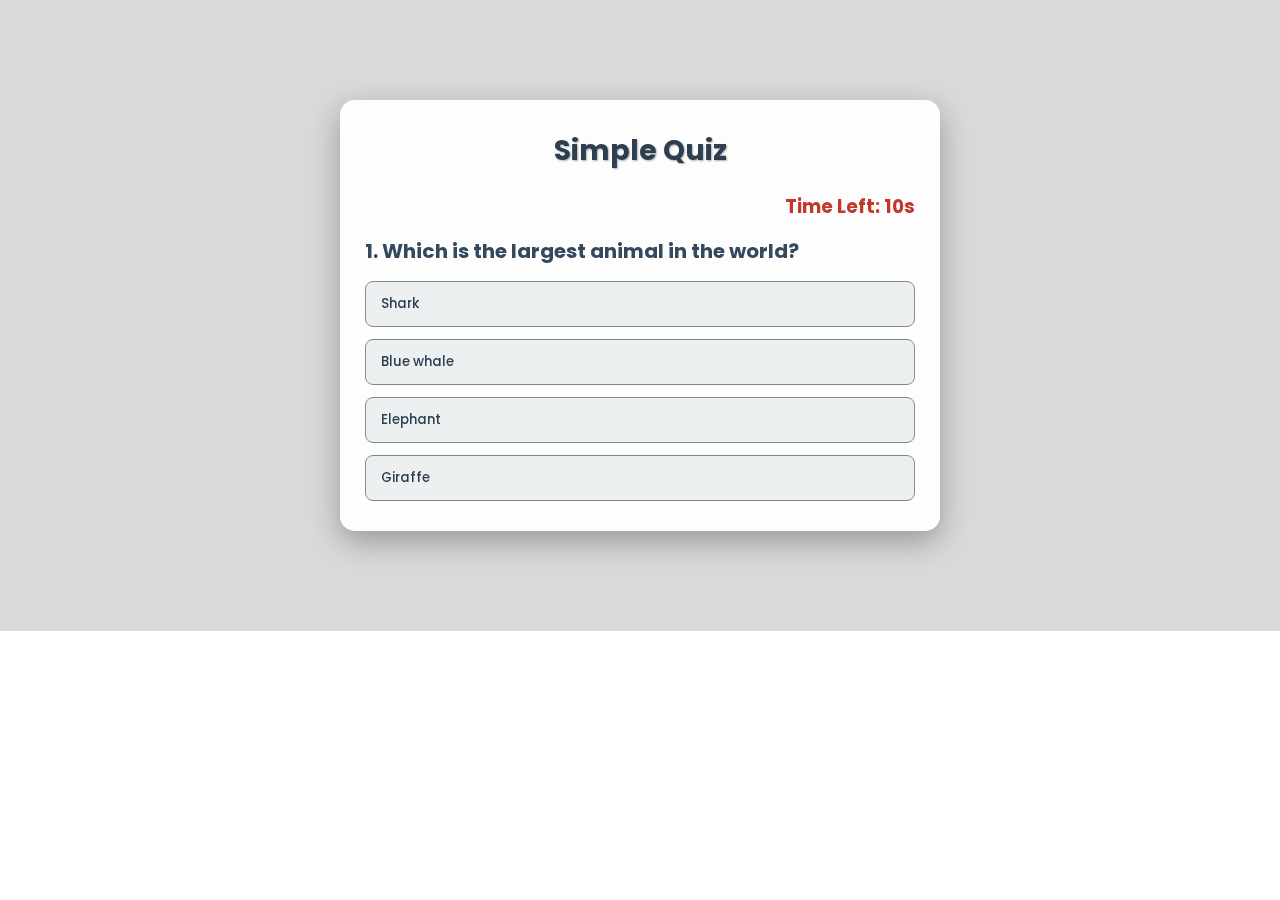
<file: quizapp/index.html>
<!DOCTYPE html>
<html lang="en">
<head>
  <meta charset="UTF-8" />
  <meta name="viewport" content="width=device-width, initial-scale=1.0" />
  <title>Quiz App - Easy Tutorials</title>
  <link href="https://fonts.googleapis.com/css2?family=Poppins&display=swap" rel="stylesheet" />
  <style>
    * {
      margin: 0;
      padding: 0;
      font-family: 'Poppins', sans-serif;
      box-sizing: border-box;
    }

    body {
      background-image: url('https://images.unsplash.com/photo-1556012018-7e2d271b8dd3?auto=format&fit=crop&w=1500&q=80');
      background-size: cover;
      background-position: center;
      background-repeat: no-repeat;
      background-attachment: fixed;
      padding: 20px;
      backdrop-filter: brightness(0.85);
    }

    .app {
      background: rgba(255, 255, 255, 0.95);
      width: 90%;
      max-width: 600px;
      margin: 80px auto;
      border-radius: 15px;
      padding: 30px 25px;
      box-shadow: 0 10px 30px rgba(0, 0, 0, 0.3);
      transition: transform 0.3s ease;
    }

    .app:hover {
      transform: scale(1.01);
    }

    .app h1 {
      font-size: 28px;
      color: #2c3e50;
      font-weight: 700;
      text-align: center;
      margin-bottom: 20px;
      text-shadow: 1px 1px 2px #aaa;
    }

    #timer {
      text-align: right;
      font-weight: bold;
      color: #c0392b;
      margin-bottom: 15px;
    }

    .quiz h2 {
      font-size: 20px;
      color: #34495e;
      margin-bottom: 15px;
    }

    #answer-buttons {
      display: flex;
      flex-direction: column;
      gap: 12px;
    }

    .btn {
      background: #ecf0f1;
      color: #2c3e50;
      font-weight: 500;
      border: 1px solid #7f8c8d;
      padding: 12px 15px;
      border-radius: 8px;
      cursor: pointer;
      transition: all 0.3s ease;
      text-align: left;
    }

    .btn:hover:not([disabled]) {
      background: #2c3e50;
      color: #fff;
      transform: scale(1.02);
    }

    .btn:disabled {
      cursor: not-allowed;
      opacity: 0.6;
    }

    #next-btn {
      background: #2980b9;
      color: #fff;
      font-weight: 600;
      border: none;
      padding: 12px 20px;
      margin: 20px auto 0;
      border-radius: 8px;
      cursor: pointer;
      display: none;
      transition: background 0.3s ease;
    }

    #next-btn:hover {
      background: #1c5984;
    }

    .correct {
      background: #2ecc71 !important;
      color: #fff;
      border-color: #27ae60;
    }

    .incorrect {
      background: #e74c3c !important;
      color: #fff;
      border-color: #c0392b;
    }
  </style>
</head>
<body>
  <div class="app">
    <h1>Simple Quiz</h1>
    <div class="quiz">
      <h3 id="timer">Time Left: 10s</h3>
      <h2 id="question">Question goes here</h2>
      <div id="answer-buttons">
        <button class="btn">Answer 1</button>
        <button class="btn">Answer 2</button>
        <button class="btn">Answer 3</button>
        <button class="btn">Answer 4</button>
      </div>
      <button id="next-btn">Next</button>
    </div>
  </div>
  <script src="script.js"></script>
  <script src="auth.js"></script>
</body>
</html>
</file>
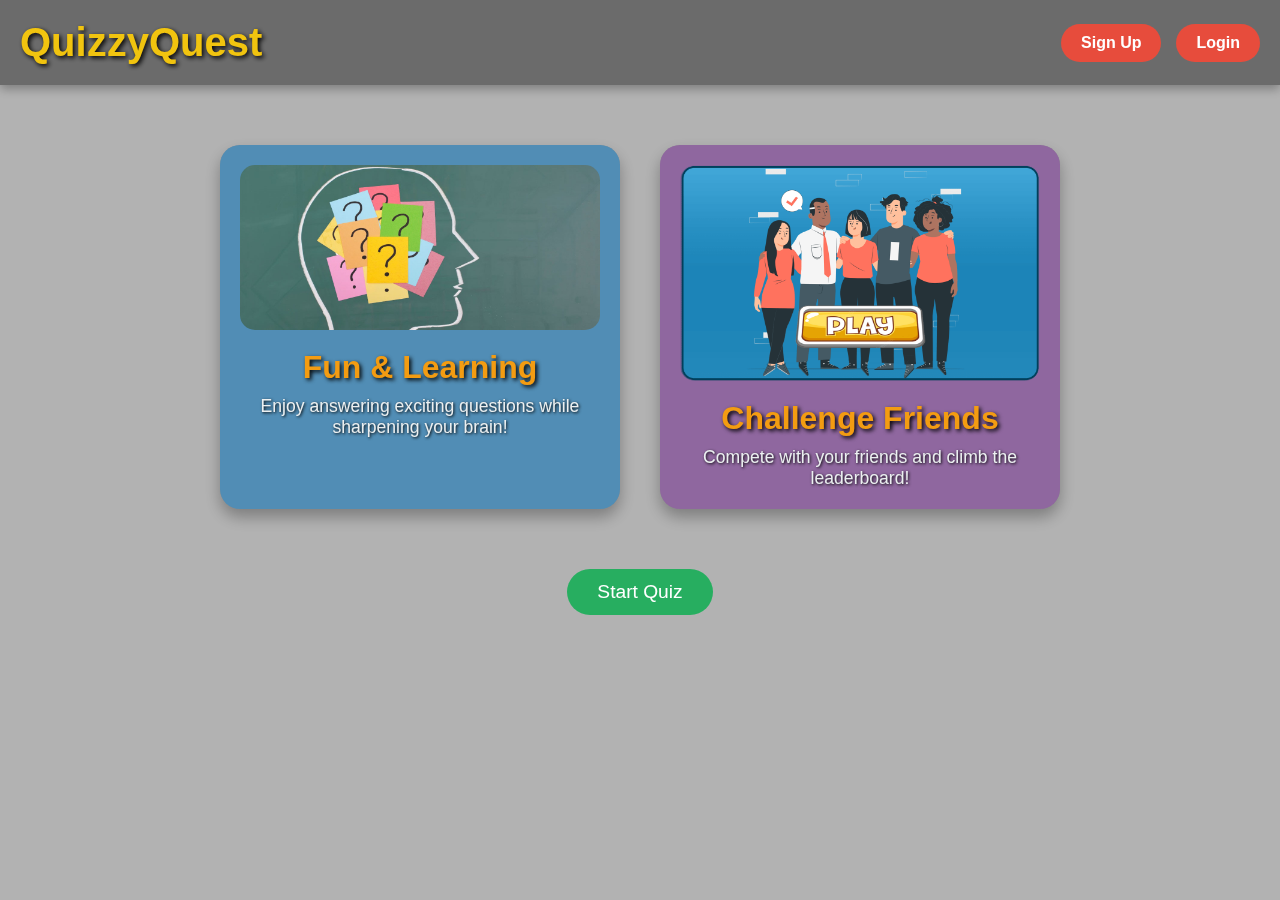
<file: quizapp/home.html>
<!DOCTYPE html>
<html lang="en">
<head>
  <meta charset="UTF-8" />
  <meta name="viewport" content="width=device-width, initial-scale=1.0"/>
  <title>QuizzyQuest - Fun Quiz App</title>
  <link rel="stylesheet" href="style.css"/>
  <style>
    body {
      

      margin: 0;
      font-family: 'Segoe UI', Tahoma, Geneva, Verdana, sans-serif;
      background: url('https://images.unsplash.com/photo-1521791136064-7986c2920216') no-repeat center center fixed;
      background-size: cover;
      color: #fff;
      position: relative;
  z-index: 0;
  overflow-x: hidden;
    }
    .background-blur {
  position: fixed;
  top: 0;
  left: 0;
  width: 100%;
  height: 100%;
  background: url('https://images.unsplash.com/photo-1521791136064-7986c2920216') no-repeat center center fixed;
  background-size: cover;
  filter: blur(6px) brightness(0.7); /* Adjust blur and brightness here */
  z-index: -2;
}

    .navbar {
      display: flex;
      justify-content: space-between;
      align-items: center;
      background-color: rgba(0, 0, 0, 0.4);
      padding: 20px;
      box-shadow: 0 4px 10px rgba(0,0,0,0.3);
    }
    .overlay {
  position: fixed;
  top: 0;
  left: 0;
  width: 100%;
  height: 100%;
  background: rgba(0, 0, 0, 0.3); /* 0.5 = 50% dark overlay */
  z-index: -1;
}

    .navbar h1 {
      margin: 0;
      font-size: 2.5rem;
      color: #f1c40f;
      text-shadow: 2px 2px 5px #000;
      transition: transform 0.3s ease;
    }

    .navbar h1:hover {
      transform: scale(1.05);
    }

    .nav-links {
      display: flex;
      gap: 15px;
    }

    .nav-links a {
      text-decoration: none;
      padding: 10px 20px;
      border-radius: 20px;
      background-color: #e74c3c;
      color: white;
      font-weight: bold;
      transition: background-color 0.3s ease, transform 0.3s ease;
    }

    .nav-links a:hover {
      background-color: #c0392b;
      transform: translateY(-2px);
    }

    .container {
      display: flex;
      justify-content: center;
      gap: 40px;
      margin: 60px auto;
      max-width: 90%;
      flex-wrap: wrap;
    }

    .fun-box {
      background-color: rgba(0, 0, 0, 0.5);
      border-radius: 20px;
      padding: 20px;
      width: 400px;
      box-shadow: 0 8px 16px rgba(0,0,0,0.3);
      text-align: center;
      transition: transform 0.3s ease, box-shadow 0.3s ease;
      backdrop-filter: blur(4px);
    }
    .container .fun-box:nth-child(1) {
  background-color: rgba(52, 152, 219, 0.6); /* Blue with transparency */
}

/* Second box background */
.container .fun-box:nth-child(2) {
  background-color: rgba(155, 89, 182, 0.6); /* Purple with transparency */
}

.fun-box:hover {
  transform: scale(1.03);
  box-shadow: 0 12px 24px rgba(0,0,0,0.5);
}


    .fun-box:hover {
      transform: scale(1.03);
      box-shadow: 0 12px 24px rgba(0,0,0,0.5);
    }

    .fun-box img {
      width: 100%;
      height: auto;
      border-radius: 15px;
      margin-bottom: 15px;
    }

    .fun-box h2 {
      font-size: 2rem;
      color: #f39c12;
      text-shadow: 2px 2px 4px #000;
      margin-bottom: 10px;
    }

    .fun-box p {
      font-size: 1.1rem;
      color: #ecf0f1;
      text-shadow: 1px 1px 3px #000;
    }

    .start-btn {
      display: block;
      margin: 40px auto 0;
      font-size: 1.2rem;
      padding: 12px 30px;
      background-color: #27ae60;
      color: white;
      border: none;
      border-radius: 25px;
      cursor: pointer;
      transition: background-color 0.3s ease, transform 0.3s ease;
    }

    .start-btn:hover {
      background-color: #1e8449;
      transform: scale(1.05);
    }
  </style>
</head>
<body>
  <div class="background-blur"></div>

  <div class="overlay"></div>
  <div class="navbar">
    <h1>QuizzyQuest</h1>
    <div class="nav-links">
      <a href="signup.html">Sign Up</a>
      <a href="signin.html">Login</a>
    </div>
  </div>

  <div class="container">
    <div class="fun-box">
      <img src="div1.jpg" alt="Having Fun 1">
      <h2>Fun & Learning</h2>
      <p>Enjoy answering exciting questions while sharpening your brain!</p>
    </div>
    <div class="fun-box">
      <img src="div2.png" alt="Having Fun 2">
      <h2>Challenge Friends</h2>
      <p>Compete with your friends and climb the leaderboard!</p>
    </div>
  </div>

  <button class="start-btn" onclick="window.location.href='index.html'">Start Quiz</button>
</body>
</html>
</file>
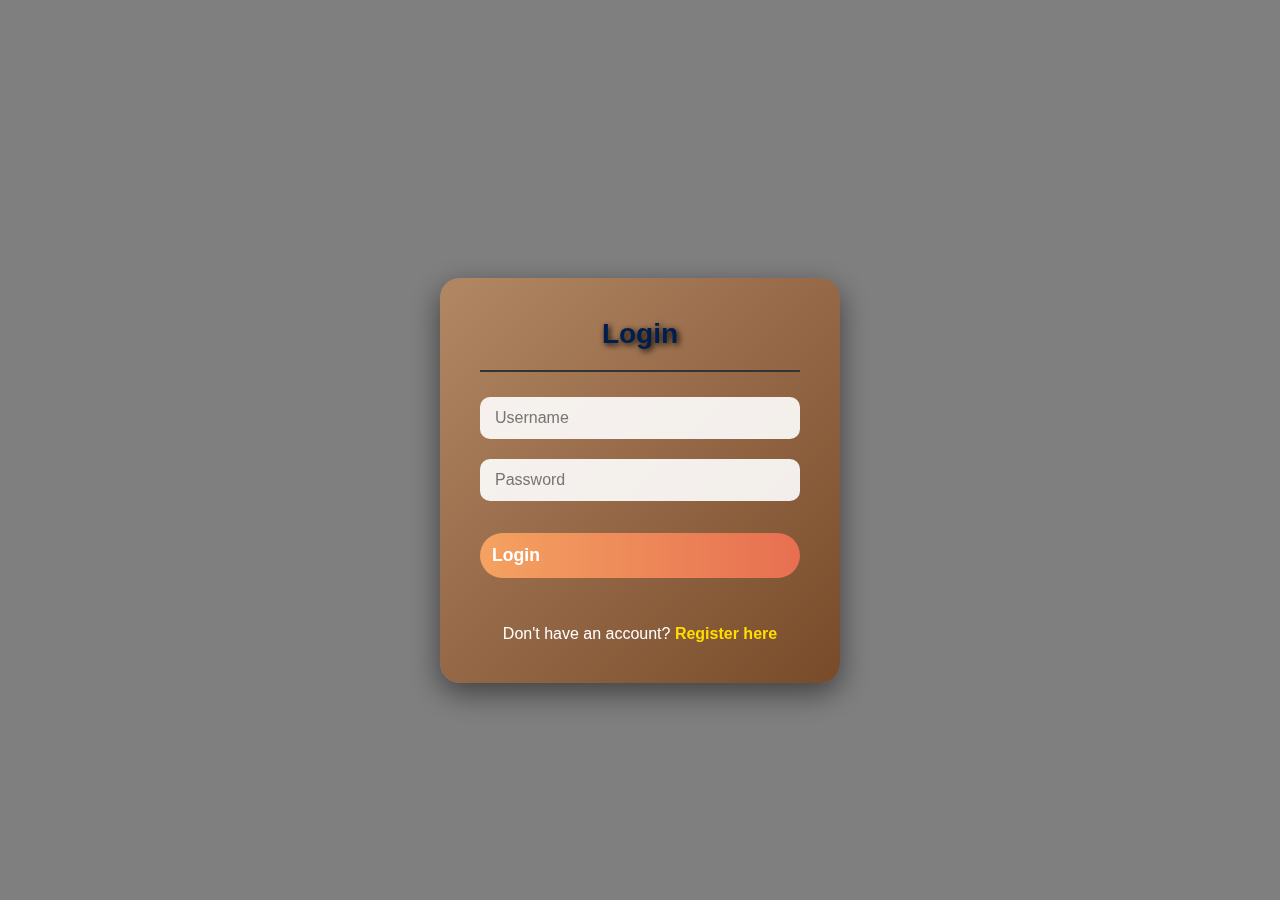
<file: quizapp/signin.html>
<!DOCTYPE html>
<html lang="en">
<head>
  <meta charset="UTF-8" />
  <title>Login - Quiz App</title>
  <link rel="stylesheet" href="style.css" />
  <style>
    * {
      margin: 0;
      padding: 0;
      box-sizing: border-box;
      font-family: 'Segoe UI', Tahoma, Geneva, Verdana, sans-serif;
    }

    body {
      height: 100vh;
      background: url('https://images.unsplash.com/photo-1519389950473-47ba0277781c') no-repeat center center fixed;
      background-size: cover;
      display: flex;
      justify-content: center;
      align-items: center;
      position: relative;
    }

    /* Dark blur overlay */
    body::before {
      content: "";
      position: absolute;
      top: 0;
      left: 0;
      height: 100%;
      width: 100%;
      background: rgba(0, 0, 0, 0.5);
      backdrop-filter: blur(6px);
      z-index: 0;
    }

    .app {
  position: relative;
  z-index: 1;
  background: linear-gradient(135deg, rgba(181, 136, 99, 0.95), rgba(120, 72, 37, 0.95));
  border-radius: 20px;
  padding: 40px;
  width: 90%;
  max-width: 400px;
  box-shadow: 0 10px 30px rgba(0, 0, 0, 0.5);
  text-align: center;
  color: #fff;
  transition: transform 0.4s ease, box-shadow 0.4s ease;
}


    .app:hover {
      transform: scale(1.02);
      box-shadow: 0 12px 40px rgba(0, 0, 0, 0.6);
    }

    h1 {
      font-size: 2.5rem;
      margin-bottom: 25px;
      text-shadow: 2px 2px 6px #000;
    }

    form {
      display: flex;
      flex-direction: column;
      gap: 20px;
    }

    input[type="text"],
    input[type="password"] {
      padding: 12px 15px;
      border: none;
      border-radius: 10px;
      font-size: 1rem;
      background-color: rgba(255, 255, 255, 0.9);
      color: #333;
      outline: none;
      transition: box-shadow 0.3s ease;
    }

    input[type="text"]:focus,
    input[type="password"]:focus {
      box-shadow: 0 0 10px rgba(255, 255, 255, 0.6);
    }

   .btn {
  background: linear-gradient(to right, #f4a261, #e76f51); /* Warm biscuit-orange */
  color: #fff;
  padding: 12px;
  border: none;
  border-radius: 25px;
  font-size: 1.1rem;
  font-weight: bold;
  cursor: pointer;
  transition: background 0.4s ease, transform 0.3s ease;
}

.btn:hover {
  background: linear-gradient(to right, #e17055, #d35400);
  transform: scale(1.05);
}


    p {
      margin-top: 15px;
      font-size: 1rem;
    }

    a {
      color: #ffdd00; /* Bright yellow */
      text-decoration: none;
      font-weight: bold;
      transition: color 0.3s ease;
    }

    a:hover {
      color: #ffffff;
      text-shadow: 1px 1px 5px #000;
    }
  </style>
</head>
<body>
  <div class="app">
    <h1>Login</h1>
    <form id="login-form">
      <input type="text" id="login-username" placeholder="Username" required />
      <input type="password" id="login-password" placeholder="Password" required />
      <button type="submit" class="btn">Login</button>
      <p>Don't have an account? <a href="signup.html">Register here</a></p>
    </form>
  </div>
  <script src="auth.js"></script>
</body>
</html>
</file>
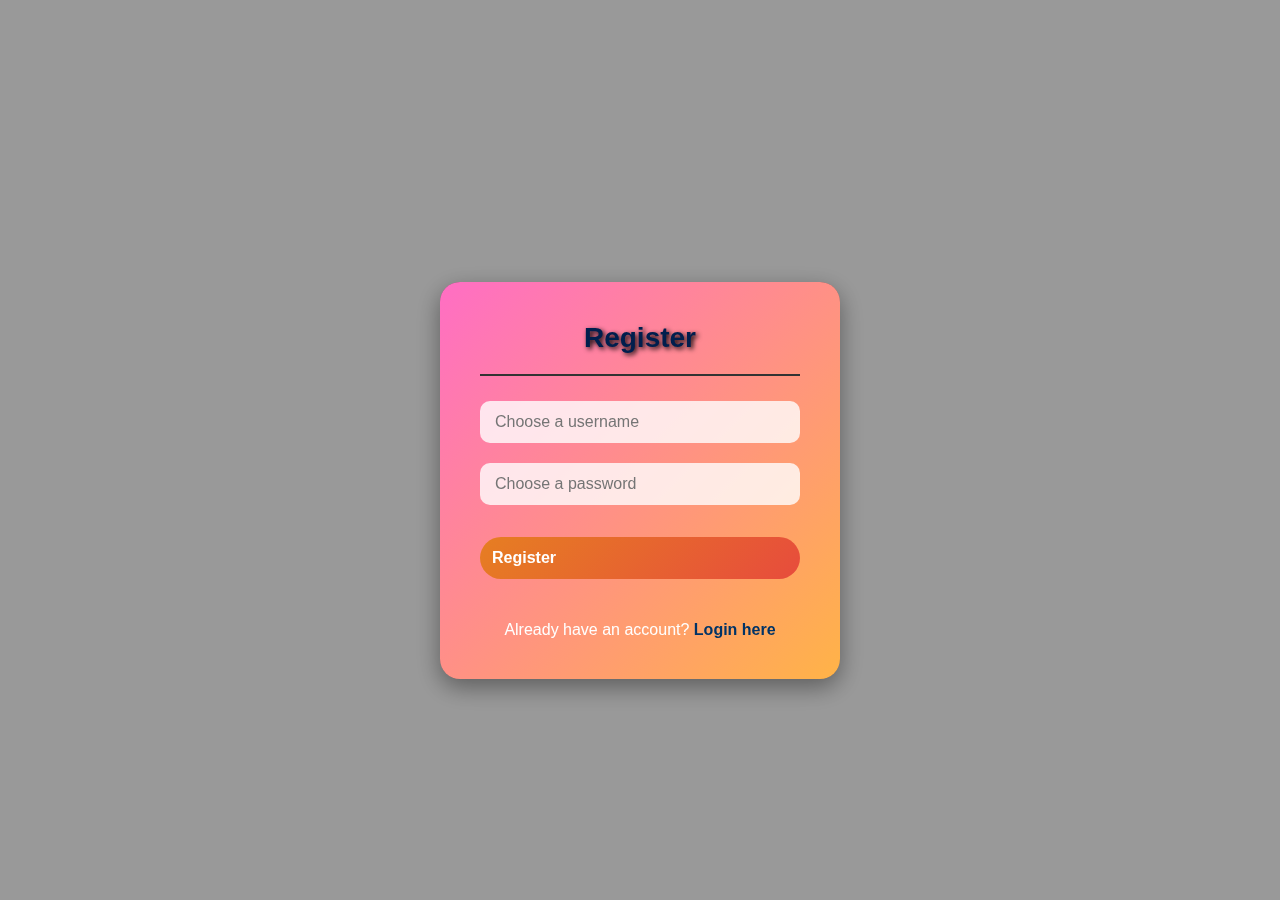
<file: quizapp/signup.html>
<!DOCTYPE html>
<html lang="en">
<head>
  <meta charset="UTF-8" />
  <title>Register - Quiz App</title>
  <link rel="stylesheet" href="style.css">
  <style>
    * {
      margin: 0;
      padding: 0;
      box-sizing: border-box;
      font-family: 'Segoe UI', Tahoma, Geneva, Verdana, sans-serif;
    }

    body {
      height: 100vh;
      background: url('https://images.unsplash.com/photo-1503676260728-1c00da094a0b') no-repeat center center fixed;
      background-size: cover;
      display: flex;
      justify-content: center;
      align-items: center;
      position: relative;
    }

    /* Blur overlay for background */
    body::before {
      content: "";
      position: absolute;
      top: 0;
      left: 0;
      height: 100%;
      width: 100%;
      background: rgba(0, 0, 0, 0.4);
      backdrop-filter: blur(6px);
      z-index: 0;
    }

    .app {
      position: relative;
      z-index: 1;
      background: linear-gradient(135deg, #ff6ec4, #ffb347);
    
      border-radius: 20px;
      padding: 40px;
      width: 90%;
      max-width: 400px;
      box-shadow: 0 8px 24px rgba(0, 0, 0, 0.4);
      backdrop-filter: blur(10px);
      text-align: center;
      transition: transform 0.4s ease, box-shadow 0.4s ease;
    }

    .app:hover {
      transform: scale(1.02);
      box-shadow: 0 12px 28px rgba(0, 0, 0, 0.6);
    }

    h1 {
      color: #f1c40f;
      margin-bottom: 25px;
      text-shadow: 2px 2px 5px #000;
    }

    form {
      display: flex;
      flex-direction: column;
      gap: 20px;
    }

    input[type="text"],
    input[type="password"] {
      padding: 12px 15px;
      border: none;
      border-radius: 10px;
      font-size: 1rem;
      background-color: rgba(255, 255, 255, 0.8);
      color: #333;
      outline: none;
      transition: box-shadow 0.3s ease;
    }

    input[type="text"]:focus,
    input[type="password"]:focus {
      box-shadow: 0 0 10px rgba(241, 196, 15, 0.7);
    }

    .btn {
      background: linear-gradient(135deg, #e67e22, #e74c3c);
      color: #fff;
      padding: 12px;
      border: none;
      border-radius: 25px;
      font-size: 1rem;
      font-weight: bold;
      cursor: pointer;
      transition: background 0.4s ease, transform 0.3s ease;
    }

    .btn:hover {
      background: linear-gradient(135deg, #d35400, #c0392b);
      transform: scale(1.05);
    }

    p {
      color: #fff;
      margin-top: 10px;
    }

    a {
      color: #003366;
      text-decoration: none;
      font-weight: bold;
      transition: color 0.3s ease;
    }

    a:hover {
      color: #0055aa;
      text-shadow: 1px 1px 4px #000;
    }
  </style>
</head>
<body>
  <div class="app">
    <h1>Register</h1>
    <form id="signup-form">
      <input type="text" id="signup-username" placeholder="Choose a username" required>
      <input type="password" id="signup-password" placeholder="Choose a password" required>
      <button type="submit" class="btn">Register</button>
      <p>Already have an account? <a href="signin.html">Login here</a></p>
    </form>
  </div>
  <script src="auth.js"></script>
</body>
</html>
</file>
<file: quizapp/style.css>
* {
  margin: 0;
  padding: 0;
  font-family: 'Poppins', sans-serif;
  box-sizing: border-box;
}

body {
  background: url('https://img.freepik.com/free-vector/quiz-comic-pop-art-style_175838-505.jpg') no-repeat center center fixed;
  background-size: cover;
  backdrop-filter: blur(3px);
  min-height: 100vh;
}

/* Main quiz container */
.app {
  background: rgba(255, 255, 255, 0.95);
  width: 90%;
  max-width: 600px;
  margin: 100px auto 40px;
  border-radius: 15px;
  padding: 30px;
  box-shadow: 0 8px 20px rgba(0, 0, 0, 0.3);
  transition: transform 0.3s ease;
}

.app:hover {
  transform: scale(1.01);
}

.app h1 {
  font-size: 28px;
  color: #001e4d;
  font-weight: 700;
  border-bottom: 2px solid #333;
  padding-bottom: 20px;
  text-align: center;
}

/* Quiz content styling */
.quiz {
  padding: 20px 0;
}

#timer {
  font-size: 16px;
  font-weight: bold;
  color: #ff4d4d;
  text-align: right;
  margin-bottom: 15px;
}

.quiz h2 {
  font-size: 22px;
  color: #333;
  font-weight: 600;
  margin-bottom: 20px;
  text-shadow: 1px 1px 1px #ddd;
}

/* Answer buttons */
.btn {
  background: linear-gradient(to right, #f0f0f0, #e0e0e0);
  color: #333;
  font-weight: 500;
  width: 100%;
  border: 1px solid #bbb;
  padding: 12px 18px;
  margin: 12px 0;
  text-align: left;
  border-radius: 8px;
  cursor: pointer;
  transition: all 0.3s ease;
  font-size: 16px;
}

.btn:hover:not([disabled]) {
  background: #3498db;
  color: white;
  border-color: #2980b9;
  transform: translateX(5px);
}

.btn:disabled {
  cursor: no-drop;
  opacity: 0.6;
}

/* Next button */
#next-btn {
  background: #001e4d;
  color: #fff;
  font-weight: 600;
  width: 160px;
  border: none;
  padding: 12px;
  margin: 30px auto 0;
  border-radius: 25px;
  cursor: pointer;
  display: none;
  transition: background 0.3s ease, transform 0.3s ease;
}

#next-btn:hover {
  background: #003366;
  transform: scale(1.05);
}

/* Correct & Incorrect answer coloring */
.correct {
  background: #a2f4b9;
  color: #006644;
  border-color: #27ae60;
}

.incorrect {
  background: #f9c0c0;
  color: #7f0000;
  border-color: #e74c3c;
}

/* Optional: responsive adjustments */
@media screen and (max-width: 600px) {
  .app {
    margin: 50px 20px;
    padding: 20px;
  }

  .app h1 {
    font-size: 22px;
  }

  .quiz h2 {
    font-size: 18px;
  }
}
</file>
